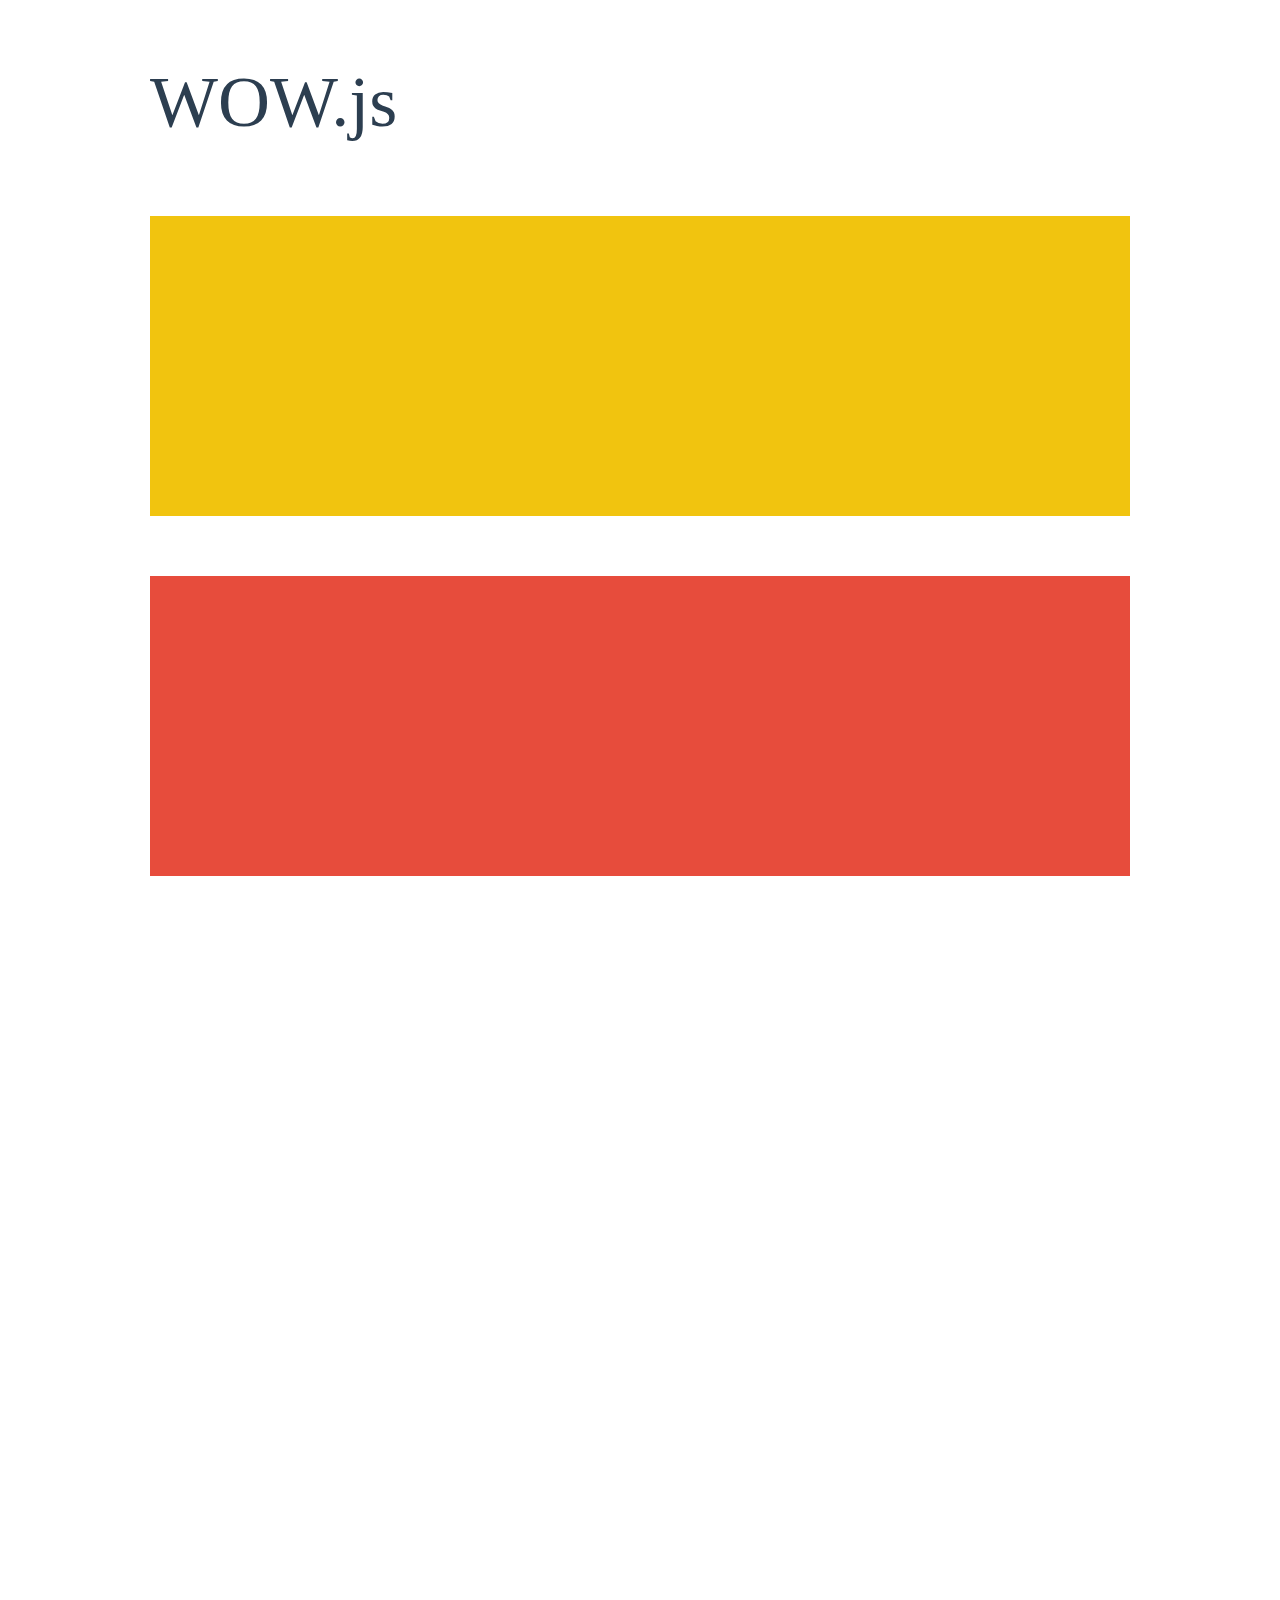
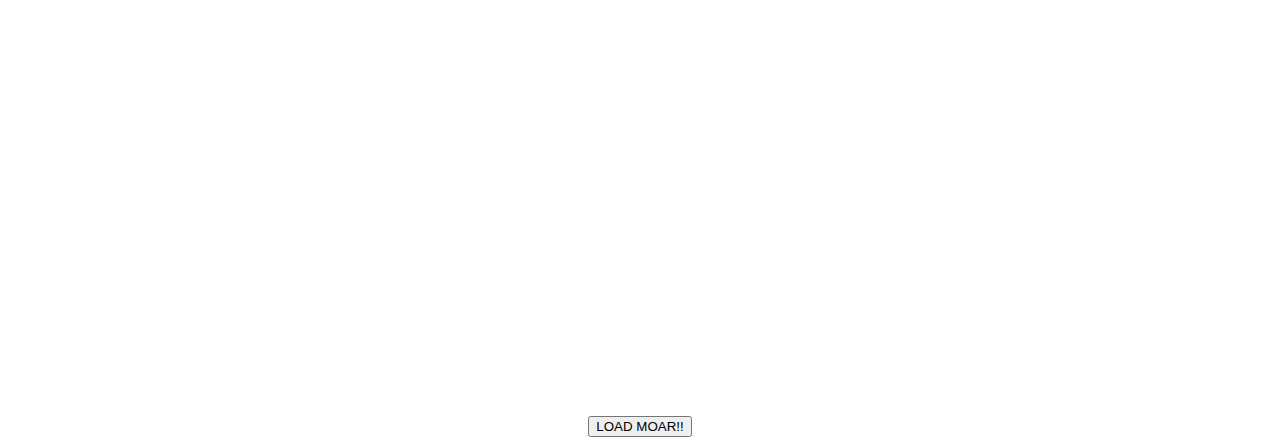
<file: assets/WOW-master/demo.html>
<!doctype html>

<html lang="en">
<head>
  <meta charset="utf-8">
  <title>WOW</title>
  <link rel="stylesheet" href="css/libs/animate.css">
  <link rel="stylesheet" href="css/site.css">
  <style>
    .wow:first-child {
      visibility: hidden;
    }
  </style>
  <!--[if IE]>
    <script src="http://html5shiv.googlecode.com/svn/trunk/html5.js"></script>
  <![endif]-->
</head>

<body>
  <div id="container">
    <header>
      <h1>WOW.js</h1>
    </header>
    <div id="main">
      <section class="wow fadeInDown" style="background-color: #f1c40f;"></section>
      <section class="wow pulse" style="background-color: #e74c3c;" data-wow-iteration="infinite" data-wow-duration="1500ms"></section>
      <section class="section--purple wow slideInRight" data-wow-delay="2s"></section>
      <section class="section--blue wow bounceInLeft" data-wow-offset="300"></section>
      <section class="section--green wow slideInLeft" data-wow-duration="4s"></section>
      <button id="moar">LOAD MOAR!!</button>
    </div>
  </div>
  <script src="dist/wow.js"></script>
  <script>
    wow = new WOW(
      {
        animateClass: 'animated',
        offset:       100,
        callback:     function(box) {
          console.log("WOW: animating <" + box.tagName.toLowerCase() + ">")
        }
      }
    );
    wow.init();
    document.getElementById('moar').onclick = function() {
      var section = document.createElement('section');
      section.className = 'section--purple wow fadeInDown';
      this.parentNode.insertBefore(section, this);
    };
  </script>
</body>
</html>
</file>
<file: assets/WOW-master/css/site.css>
h1 {
  font-size:     72px;
  line-height:   1.5;
  color: #2c3e50;
  font-weight:   100;
}

#container {
  width:  980px;
  margin: 0 auto;
}

section {
  height: 300px;
  margin: 60px 0;
}

.section--purple {
  background-color: #9b59b6;
}

.section--blue {
  background-color: #3498db;
}

.section--green {
  background-color: #2ecc71;
}

#main {
  text-align: center;
}

#more {
  margin: 20px auto 48px;
}
</file>
